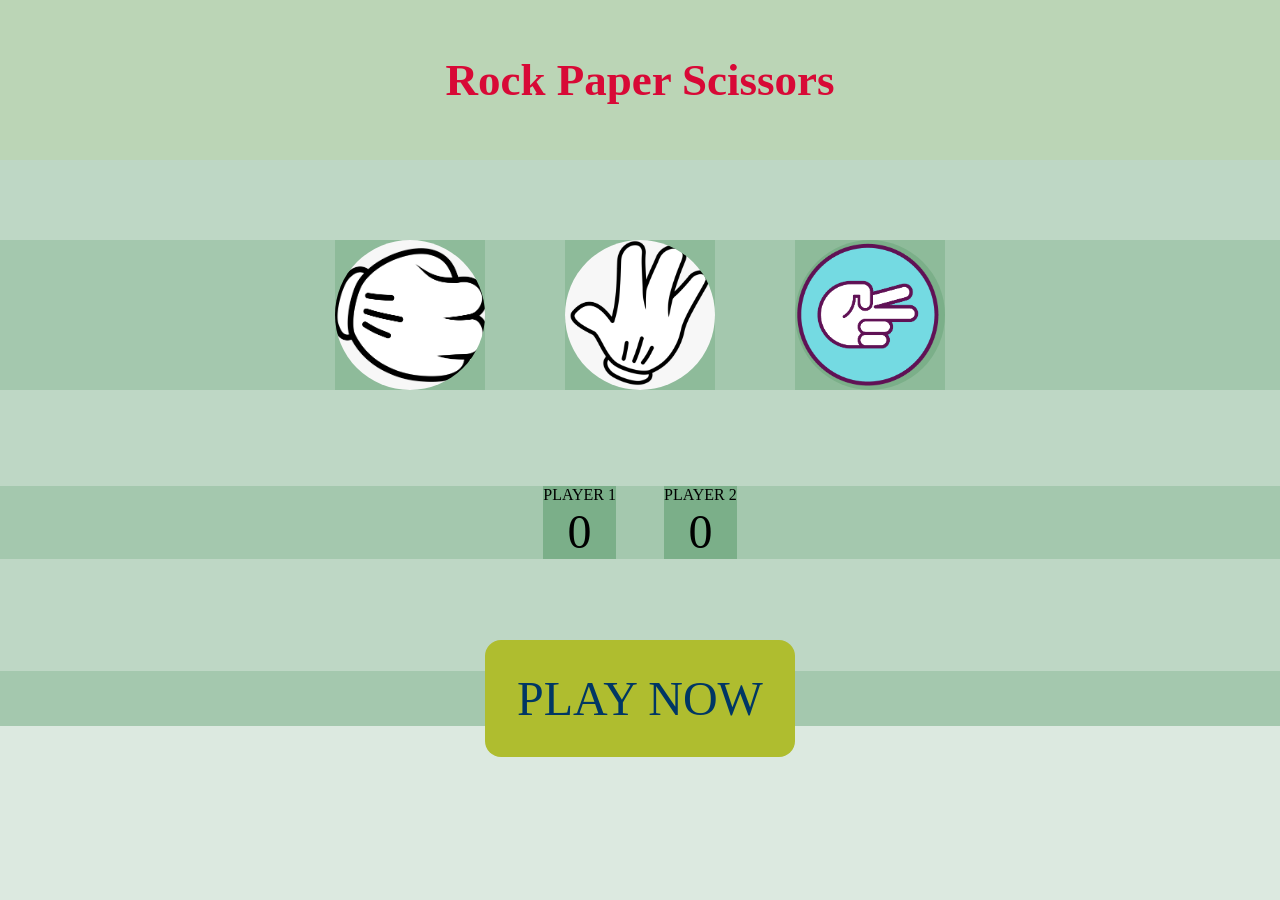
<file: New folder/index.html>
<!DOCTYPE html>
<html lang="en">
<head>
    <meta charset="UTF-8">
    <meta name="viewport" content="width=device-width, initial-scale=1.0">
    <title>Rock Paper Scissors</title>
    <link href="style.css" rel=" stylesheet" />
</head>

<body>
    
    <h2> Rock Paper Scissors </h2>
    
    <div class="choices"  >

    <div class="choice" id="rock">
    <img src=" ./Image/rock.png" />
    </div>

<div class="choice" id="paper">
<img src=" ./Image/paper.png" />
</div>

<div class="choice" id="scissors">
<img src=" ./Image/scissors_image.png" />
</div>

</div>


<div class=" score-board">

<div class=" scoreP1" > 
<P > PLAYER 1 </P>
<P id="userscore"> 0</P>
</div>

<div class=" scoreP2" > 
<p > PLAYER 2 </p>
<P id="compscore"> 0 </P>
</div>
</div>


<div class = " msg-container">
<p id="msg">  PLAY NOW </p>
   
</div>

<script src=" app.js"></script>
</body>
</html>
</file>
<file: New folder/style.css>
*  {
    margin: 0;
    padding: 0;
    text-align: center ;
    background-color: rgba(0, 100, 30, 0.137);
}

h2 {
   
   height: 10rem;
   background-color: rgba(158, 185, 38, 0.089);
   color: rgb(216, 9, 54);
   line-height: 10rem;
   font-size: 45px;

}

.choice {

    height: 150px;
    width : 150px;
   

}
img {

    height : 150px;
    width : 150px;
    object-fit: cover;
    border-radius:  50%;
}
.choices{
    display : flex;
    justify-content: center;
     margin-top: 5rem;
     gap: 5rem;
}

.score-board {
    display: flex;
    justify-content:center ;
    margin-top: 6rem;
    gap: 3rem;
}


.choice :hover {
    opacity : 0.5;
    cursor : pointer;
}

#userscore , #compscore {

    font-size : 3rem;
}
.msg-container{
    margin-top: 7rem;
}

#msg{
    background:rgb(175, 189, 47) ;
    color:rgb(0, 55, 100) ;
    font-size:3rem ;
    display: inline;
    padding: 2rem;
    border-radius: 1rem;

}
</file>
